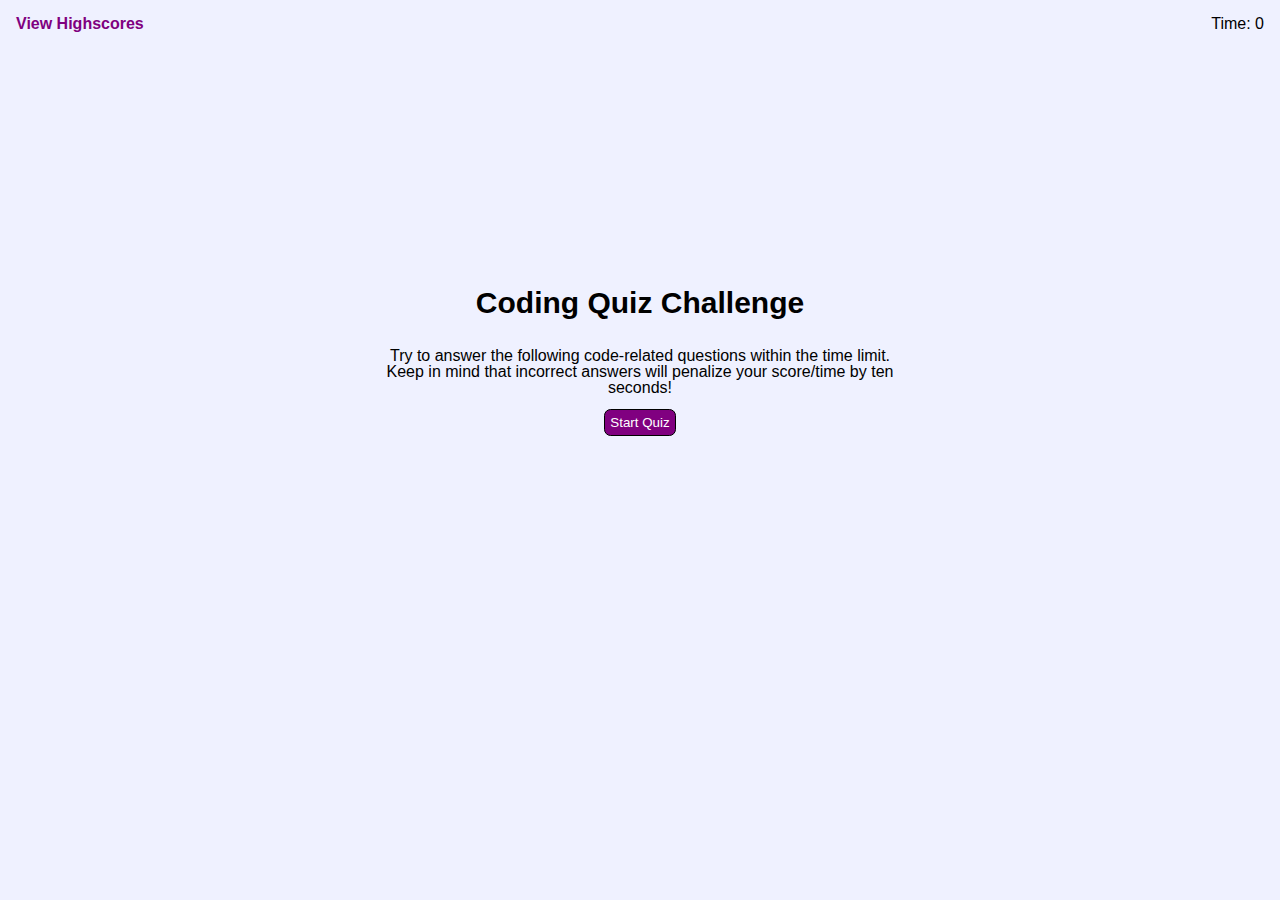
<file: index.html>
<!DOCTYPE html>
<html lang="en">
<head>
    <meta charset="UTF-8">
    <meta http-equiv="X-UA-Compatible" content="IE=edge">
    <meta name="viewport" content="width=device-width, initial-scale=1.0">
    <link rel="stylesheet" href="./assets/css/reset.css">
    <link rel="stylesheet" href="./assets/css/style.css">
    <title>Code Quiz</title>
</head>
<body>
    <header>
        <div id="highscore-link">
            <a href="#">View Highscores</a>
        </div>
        <div id="count-down-clock">Time: <span id="time-span">0</span></div>
    </header>
    <main id="start-card-container">
        <section id="start-card" class="card">
            <h2>Coding Quiz Challenge</h2>
            <p>Try to answer the following code-related questions within the time limit. Keep in mind that incorrect answers will penalize your score/time by ten seconds!</p>
            <button id="start-quiz-btn" class="quiz-btn">Start Quiz</button>
        </section>
        <section id="card-container" class="card">
        </section>
        <section id="end-screen-container" class="card">
            <h2 id="game-over-card">All done!</h2>
            <p id="score-p">Your final score is: <span id="span-score"></span></p>
            <div id="initials-form">
                <p>Enter initials:</p>
                <input type="text" id="initials">
                <a href="./index_two.html"><button id="submit-score-btn">Submit</button></a>
            </div>
        </section>
    </main>
    


    <script src="./assets/js/scripts.js"></script>
</body>
</html>
</file>
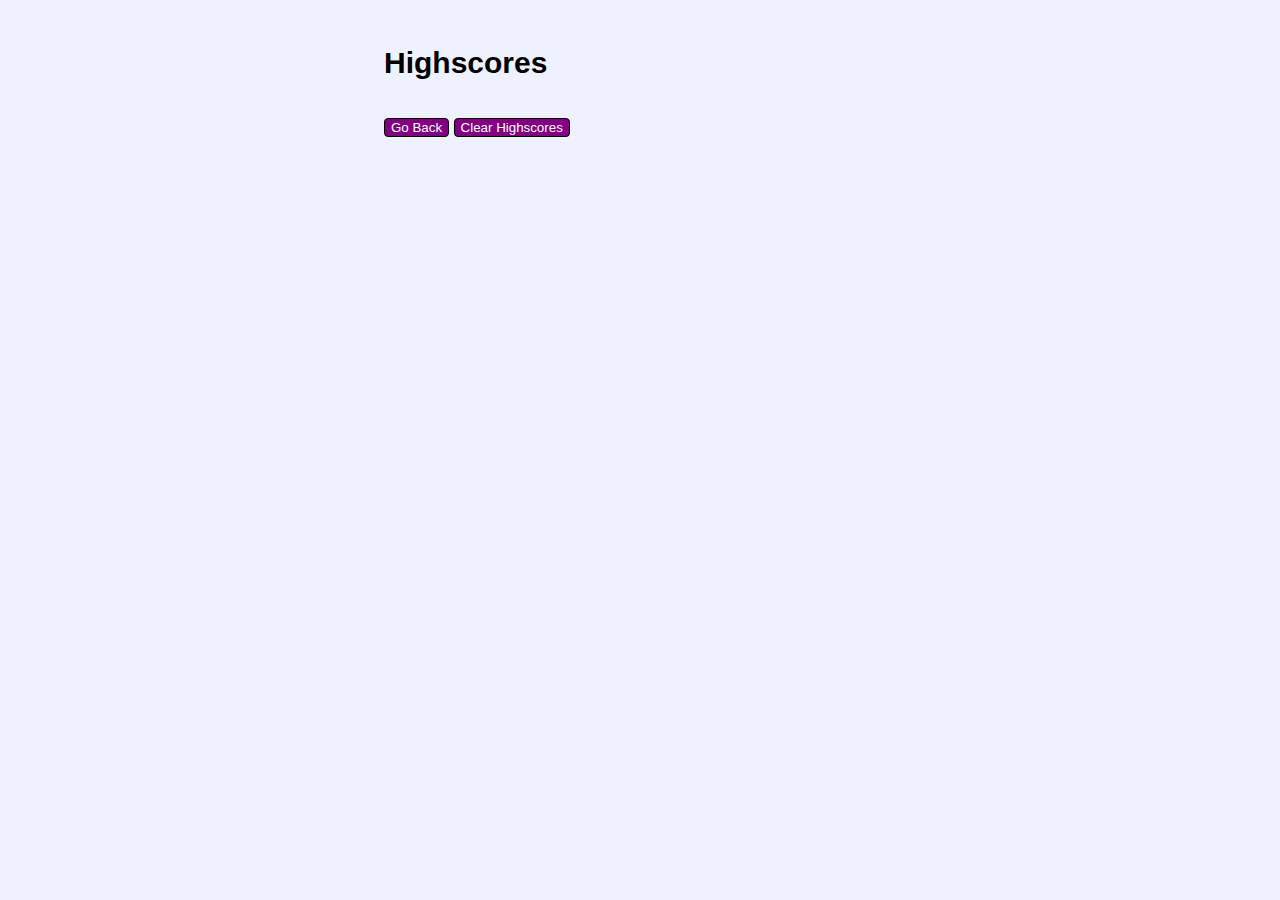
<file: index_two.html>
<!DOCTYPE html>
<html lang="en">
<head>
    <meta charset="UTF-8">
    <meta http-equiv="X-UA-Compatible" content="IE=edge">
    <meta name="viewport" content="width=device-width, initial-scale=1.0">
    <link rel="stylesheet" href="./assets/css/reset.css">
    <link rel="stylesheet" href="./assets/css/style.css">
    <title>Quiz Game Highscores</title>
</head>
<body>
    <main id="highscores-container">
        <h2>Highscores</h2>
        <div id="highscores-list"></div>
        <div id="highscores-btns">
           <a href="./index.html"><button id="go-back-btn" class="highscores-btn-class">Go Back</button></a>
            <button id="clear-highscores-btn" class="highscores-btn-class">Clear Highscores</button>
        </div>
    </main>
    <script src="./assets/js/highscores.js"></script>
    
</body>
</html>
</file>
<file: assets/css/style.css>
* {
    font-family: Arial, Helvetica, sans-serif;
    background-color: rgb(239, 241, 255);
}

header {
    display: flex;
    justify-content: space-between;
    padding: 1em 1em;
    font-family: Arial, Helvetica, sans-serif;
}

header div a {
    text-decoration: none;
    color: purple;
    font-weight: bold;
    font-family: Arial, Helvetica, sans-serif;
}

.card {
    margin: 15em auto;
    width: 40%;
}

main h2 {
    font-size: 30px;
    margin-bottom: 1em;
    font-weight: bold;
}

.quiz-btn {
    background-color: purple;
    color: white;
    border-radius: 0.5em;
    border: 1px solid black;
    cursor: pointer;
    padding: 5px;
    margin-top: 5px;
    display: block;
}

#start-card {
    text-align: center;
}

#start-quiz-btn {
    margin: 1em auto;
}

#initials-form {
    display: flex;
    margin-top: 5px;
    align-items: center;
}

#initials {
    margin-left: 5px;
}

#end-screen-container {
    width: fit-content;
    margin-top: 15em;
}

#submit-score-btn {
    color: white;
    background-color: purple;
    border-radius: 0.3em;
    margin-left: 5px;
    border: 1px solid black;
    cursor: pointer;
}

#highscores-container {
    margin: 3em auto;
    width: 40%;
}

.highscores-btn-class {
    color: white;
    background-color: purple;
    border: 1px solid black;
    border-radius: 0.3em;
    margin-top: 10px;
    cursor: pointer;
}
</file>
